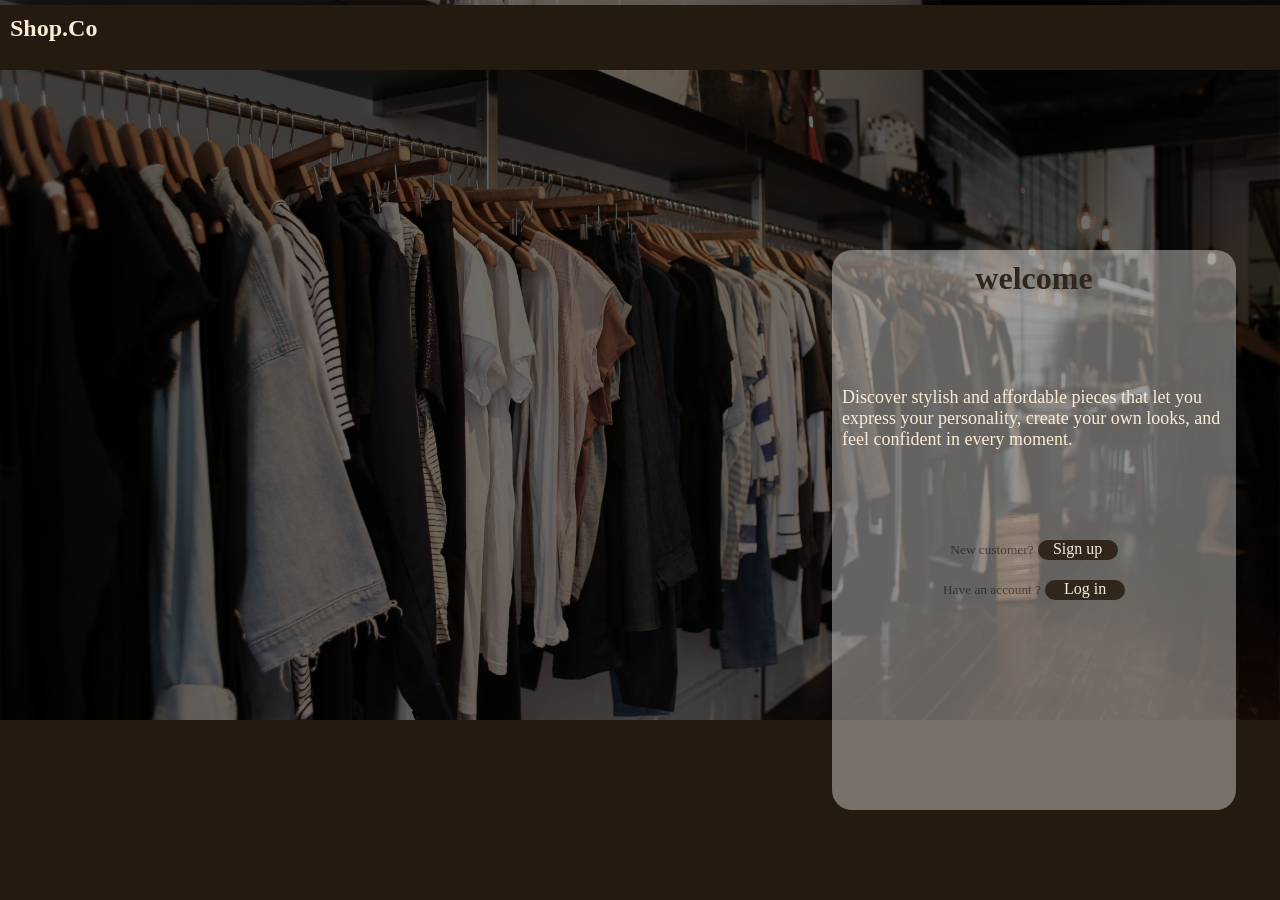
<file: html/index.html>
<!DOCTYPE html>
<html lang="en">
<head>
  <meta charset="UTF-8">
  <meta name="viewport" content="width=device-width, initial-scale=1.0">
  <title>SHOP.CO | Welcome</title>
  <meta name="description" content="SHOP.CO — Fashion that fits your style. Sign up today and get 20% off your first order.">
  <link rel="StyleSheet" href="../css/main1.css">
</head>
<body>
 <header>
   <h2 id="title">Shop.Co</h2>
 </header>
<div class="container">
   <h1 id="welcome">welcome </h1>
   <p>
    Discover stylish and affordable pieces that let you express your personality, create your own looks, and feel confident in every moment.
  </p>
  <div>
    <div class="child">
     <small>New customer?</small>
     <a href="signup.html">Sign up</a>
    </div>
     <div class="child">
     <small> Have an account ?</small>
     <a href="login.html"> Log in</a>
     </div>
  </div>
 </div>

</body>
</html>
</file>
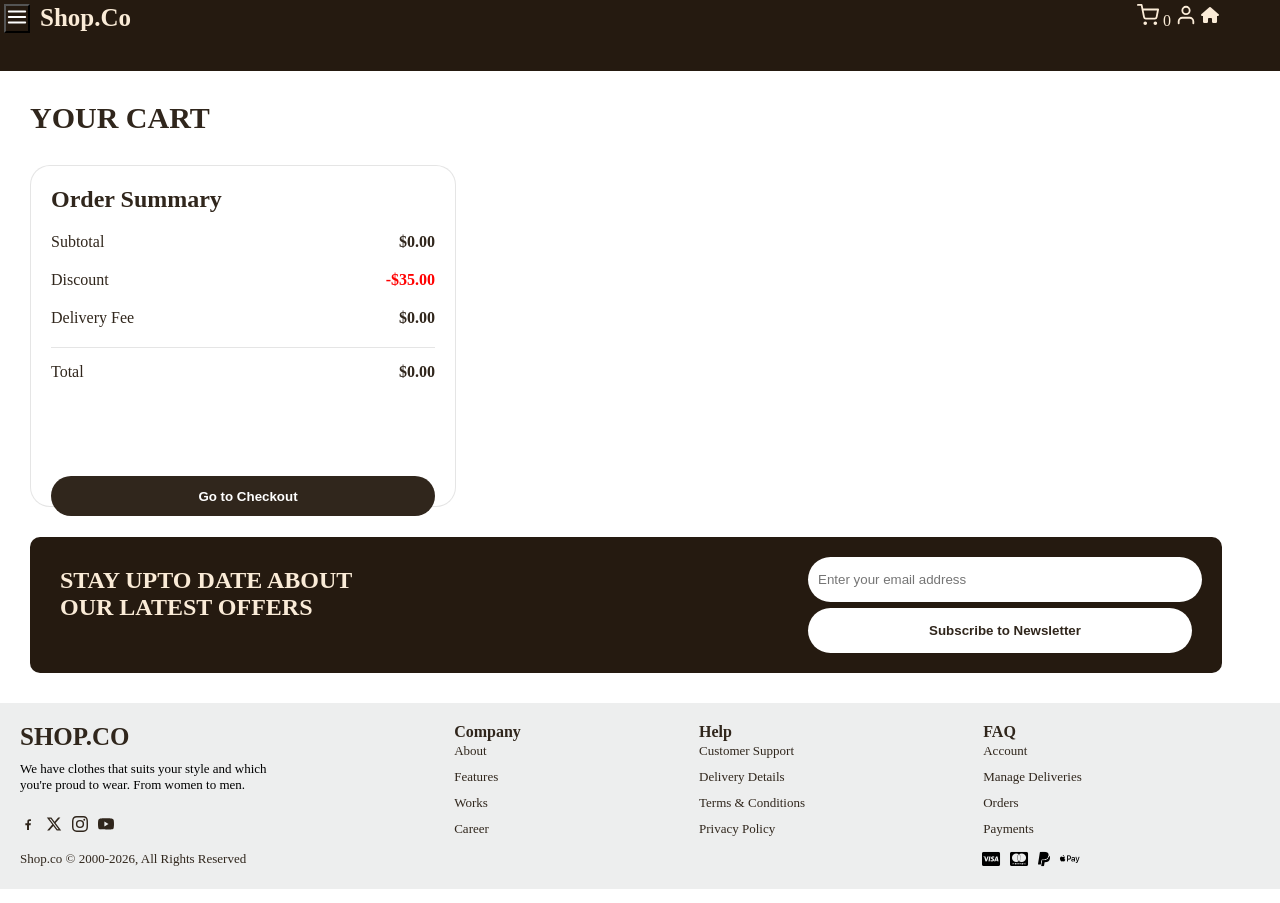
<file: html/cart.html>
<!DOCTYPE html>
<html lang="en">
<head>
  <meta charset="UTF-8">
  <meta name="viewport" content="width=device-width, initial-scale=1.0">
  <title>SHOP.CO | Cart</title>
  <meta name="description" content="Review the items in your SHOP.CO cart.">
  <link rel="StyleSheet" href="../css/main4.css">
  <link rel="stylesheet" href="https://cdnjs.cloudflare.com/ajax/libs/font-awesome/6.5.1/css/all.min.css">

</head>
<body>
  

  <header class="navbar">
    <div class="containerNavbar__inner">
      <div class="navbar__heading">
         <button class="navbar__burger" type="button" data-toggle="nav" aria-label="Open menu" aria-expanded="false" aria-controls="navbar-nav">
          <svg width="22" height="22" viewBox="0 0 24 24" fill="none" stroke="currentColor" stroke-width="2" stroke-linecap="round" aria-hidden="true">
          <line x1="3" y1="6" x2="21" y2="6"></line>
          <line x1="3" y1="12" x2="21" y2="12"></line>
          <line x1="3" y1="18" x2="21" y2="18"></line>
         </svg>
         </button>
         <a href="home.html" class="navbar__logo">Shop.Co</a>
       </div>
      

      

      

      <div class="navbar__actions">
        <a href="cart.html" class="navbar__icon" aria-label="Cart">
          <svg width="22" height="22" viewBox="0 0 24 24" fill="none" stroke="currentColor" stroke-width="2" stroke-linecap="round" stroke-linejoin="round" aria-hidden="true">
            <circle cx="9" cy="21" r="1"></circle>
            <circle cx="20" cy="21" r="1"></circle>
            <path d="M1 1h4l2.68 13.39a2 2 0 0 0 2 1.61h9.72a2 2 0 0 0 2-1.61L23 6H6"></path>
          </svg>
          <span class="navbar__badge" data-cart-count>0</span>
        </a>
        <a href="login.html" class="navbar__icon" aria-label="Account">
          <svg width="22" height="22" viewBox="0 0 24 24" fill="none" stroke="currentColor" stroke-width="2" stroke-linecap="round" stroke-linejoin="round" aria-hidden="true">
            <path d="M20 21v-2a4 4 0 0 0-4-4H8a4 4 0 0 0-4 4v2"></path>
            <circle cx="12" cy="7" r="4"></circle>
          </svg>
        </a>
        <a href="home.html" class="navbar__icon" id="home-icon">
          <i class="fa-solid fa-house"></i>
        </a>
      </div>

      
    </div>
  </header>

  <main>
    <div class="top_container">
      

      <h1 class="cart__title">YOUR CART</h1>

      <div class="cart__layout">
        <section class="cart__items" aria-label="Cart items" hidden>
          
          <p class="cart__empty" id="cart-empty" hidden  >
            Your cart is empty.
            
               <a href="home.html" >Continue shopping</a>
            
          </p>
        </section>

        <aside class="cart__summary" aria-label="Order summary">
          <h2 class="cart__summary-title">Order Summary</h2>
          <dl class="summary">
            <div class="summary__row">
              <dt>Subtotal</dt>
              <dd data-summary-subtotal>$0.00</dd>
            </div>
            <div class="summary__row">
              <dt>Discount</dt>
              <dd class="summary__discount" data-summary-discount>-$0.00</dd>
            </div>
            <div class="summary__row">
              <dt>Delivery Fee</dt>
              <dd data-summary-delivery>$0.00</dd>
            </div>
          </dl>
          <dl class="summary">
            <div class="summary__rowsummary__row--total">
              <dt>Total</dt>
              <dd data-summary-total>$0.00</dd>
            </div>
          </dl>

          
          <div class="checkout_button">
            <button id="checkbtn" class="btnbtn--primarybtn--blockcart__checkout-btn" type="button" data-action="checkout">Go to Checkout</button>
          </div>
          
        </aside>
      </div>
    </div>
  </main>

  <section class="newsletter">
    <div class="container-new">
      <div class="newsletter__card">
        <div class="newSettler-heading">
           <h2 class="newsletter__title">STAY UPTO DATE ABOUT OUR  LATEST OFFERS</h2>
        </div>
        <form class="newsletter__form" data-newsletter-form>
          <div class="newsletter__field">
            
            <input type="email" class="newsletter__input" id="newsletter-email" placeholder="Enter your email address" required>
          </div>
          <div class="cont">
             <button type="submit" class="newsletter__btn">Subscribe to Newsletter</button>
          </div>
        </form>
      </div>
    </div>
  </section>

   <footer class="footer">
    <div class="footer_container">
      <div class="footer__top">
        <div class="footer__brand">
          <a href="home.html" class="footer__logo">SHOP.CO</a>
          <div class="footer__desc-cont">
            <p class="footer__desc">We have clothes that suits your style and which you're proud to wear. From women to men.</p>
          </div>
          <ul class="socials">
            <li>
              <a href="#" class="socials__link" aria-label="Facebook">
                <svg width="16" height="16" viewBox="0 0 24 24" fill="currentColor" aria-hidden="true">
                  <path d="M13.5 21v-7h2.4l.45-3h-2.85V9.05c0-.87.26-1.55 1.55-1.55h1.4V4.85c-.25-.03-1.1-.1-2-.1-2 0-3.45 1.24-3.45 3.5V11H8v3h2.5v7h3z"></path>
                </svg>
              </a>
            </li>
            <li>
              <a href="#" class="socials__link" aria-label="Twitter">
                <svg width="16" height="16" viewBox="0 0 24 24" fill="currentColor" aria-hidden="true">
                  <path d="M18.244 2.25h3.308l-7.227 8.26 8.502 11.24H16.17l-5.214-6.817L4.99 21.75H1.68l7.73-8.835L1.254 2.25H8.08l4.713 6.231 5.45-6.231zm-1.161 17.52h1.833L7.084 4.126H5.117l11.966 15.644z"></path>
                </svg>
              </a>
            </li>
            <li>
              <a href="#" class="socials__link" aria-label="Instagram">
                <svg width="16" height="16" viewBox="0 0 24 24" fill="currentColor" aria-hidden="true">
                  <path d="M12 2.163c3.204 0 3.584.012 4.85.07 3.252.148 4.771 1.691 4.919 4.919.058 1.265.069 1.645.069 4.849 0 3.205-.012 3.584-.069 4.849-.149 3.225-1.664 4.771-4.919 4.919-1.266.058-1.644.07-4.85.07-3.204 0-3.584-.012-4.849-.07-3.26-.149-4.771-1.699-4.919-4.92-.058-1.265-.07-1.644-.07-4.849 0-3.204.013-3.583.07-4.849.149-3.227 1.664-4.771 4.919-4.919 1.266-.057 1.645-.069 4.849-.069zm0-2.163c-3.259 0-3.667.014-4.947.072-4.358.2-6.78 2.618-6.98 6.98-.059 1.281-.073 1.689-.073 4.948 0 3.259.014 3.668.072 4.948.2 4.358 2.618 6.78 6.98 6.98 1.281.058 1.689.072 4.948.072 3.259 0 3.668-.014 4.948-.072 4.354-.2 6.782-2.618 6.979-6.98.059-1.28.073-1.689.073-4.948 0-3.259-.014-3.667-.072-4.947-.196-4.354-2.617-6.78-6.979-6.98-1.281-.059-1.69-.073-4.949-.073zm0 5.838a6.162 6.162 0 100 12.324 6.162 6.162 0 000-12.324zm0 10.162a4 4 0 110-8 4 4 0 010 8zm6.406-11.845a1.44 1.44 0 100 2.881 1.44 1.44 0 000-2.881z"></path>
                </svg>
              </a>
            </li>
            <li>
              <a href="#" class="socials__link" aria-label="YouTube">
                <svg width="16" height="16" viewBox="0 0 24 24" fill="currentColor" aria-hidden="true">
                  <path d="M23.498 6.186a3.016 3.016 0 00-2.122-2.136C19.505 3.545 12 3.545 12 3.545s-7.505 0-9.377.505A3.017 3.017 0 00.502 6.186C0 8.07 0 12 0 12s0 3.93.502 5.814a3.016 3.016 0 002.122 2.136c1.871.505 9.376.505 9.376.505s7.505 0 9.377-.505a3.015 3.015 0 002.122-2.136C24 15.93 24 12 24 12s0-3.93-.502-5.814zM9.545 15.568V8.432L15.818 12l-6.273 3.568z"></path>
                </svg>
              </a>
            </li>
          </ul>
        </div>
        <div class="nav-continer">
          <nav class="footer__col" aria-label="Company links">
          <h4 class="footer__heading">Company</h4>
          <ul class="footer__list">
            <li><a href="#" class="footer__link">About</a></li>
            <li><a href="#" class="footer__link">Features</a></li>
            <li><a href="#" class="footer__link">Works</a></li>
            <li><a href="#" class="footer__link">Career</a></li>
          </ul>
        </nav>
        <nav class="footer__col" aria-label="Help links">
          <h4 class="footer__heading">Help</h4>
          <ul class="footer__list">
            <li><a href="#" class="footer__link">Customer Support</a></li>
            <li><a href="#" class="footer__link">Delivery Details</a></li>
            <li><a href="#" class="footer__link">Terms &amp; Conditions</a></li>
            <li><a href="#" class="footer__link">Privacy Policy</a></li>
          </ul>
        </nav>
        <nav class="footer__col" aria-label="FAQ links">
          <h4 class="footer__heading">FAQ</h4>
          <ul class="footer__list">
            <li><a href="#" class="footer__link">Account</a></li>
            <li><a href="#" class="footer__link">Manage Deliveries</a></li>
            <li><a href="#" class="footer__link">Orders</a></li>
            <li><a href="#" class="footer__link">Payments</a></li>
          </ul>
        </nav>
      </div>
     </div>
      <div class="footer__bottom">
        <p class="footer__copy">Shop.co &copy; 2000-2026, All Rights Reserved</p>
        <ul class="payments">
          <li class="payments__item"><i class="fa-brands fa-cc-visa"></i></li>
          <li class="payments__item"><i class="fa-brands fa-cc-mastercard"></i></li>
          <li class="payments__item"><i class="fa-brands fa-paypal"></i></li>
          <li class="payments__item"><i class="fa-brands fa-apple-pay"></i></li>

         
        </ul>
      </div>
    </div>
  </footer>


  
  <scripts src = "auth.js"></scripts>
  <script src="../JS/finalCart.js"></script>
</body>
</html>
</file>
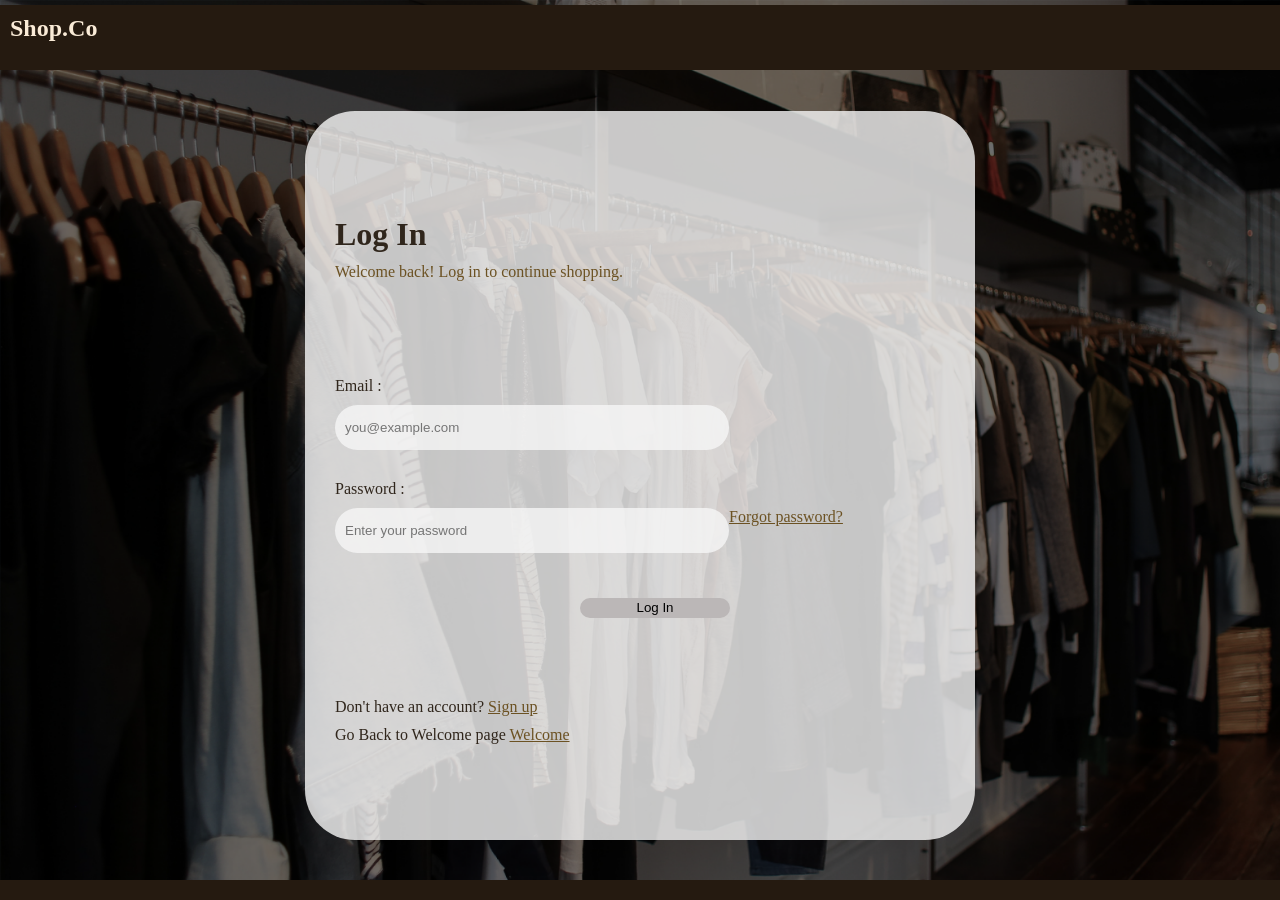
<file: html/login.html>
<!DOCTYPE html>
<html lang="en">
<head>
  <meta charset="UTF-8">
  <meta name="viewport" content="width=device-width, initial-scale=1.0">
  <title>SHOP.CO | Log In</title>
  <meta name="description" content="Log in to your SHOP.CO account.">
  <link rel="StyleSheet" href="../css/main2.css">

</head>
<body>
  <header>
   <h2 id="title">Shop.Co</h2>
 </header>
  <main class="auth">
    <div class="container">
      <div class="auth__card">
        <div>
          <p class="form__error" id="login-form-error" aria-live="polite"></p>
          <h1 class="auth__title">Log In</h1>
          <p class="auth__subtitle">Welcome back! Log in to continue shopping.</p>
        </div>
        
        

        <form class="form" id="login-form" novalidate>
          <div class="form__group">
            <label class="form__label" for="login-email">Email :</label>
            <input class="form__input" type="email" id="login-email" name="email" placeholder="you@example.com" autocomplete="email" required>
            <p class="form__error" id="login-email-error" aria-live="polite"></p>
          </div>
          <div class="form__group">
            
              <label class="form__label" for="login-password">Password :</label>
              <div >
                 <input class="form__input" type="password" id="login-password" name="password" placeholder="Enter your password" autocomplete="current-password" required>
                <a class="form__forgot" href="../html/signup.html">Forgot password?</a>
              </div>
              
              
            <p  class="form__error" id="login-password-error" aria-live="polite"></p>
          </div>
         
          <div id="btn-container">
              
              <button type="submit" class="btn btn--primary btn--block">Log In</button>
          </div>
        </form>

        <div class="login_end">
          <p class="auth__switch">Don't have an account? <a href="signup.html">Sign up</a></p>
         <p class="auth__switch">Go Back to Welcome page   <a href="index.html">Welcome</a></p>
        </div>
      </div>
    </div>
  </main>



  <script src="../JS/login.js"></script>
</body>
</html>
</file>
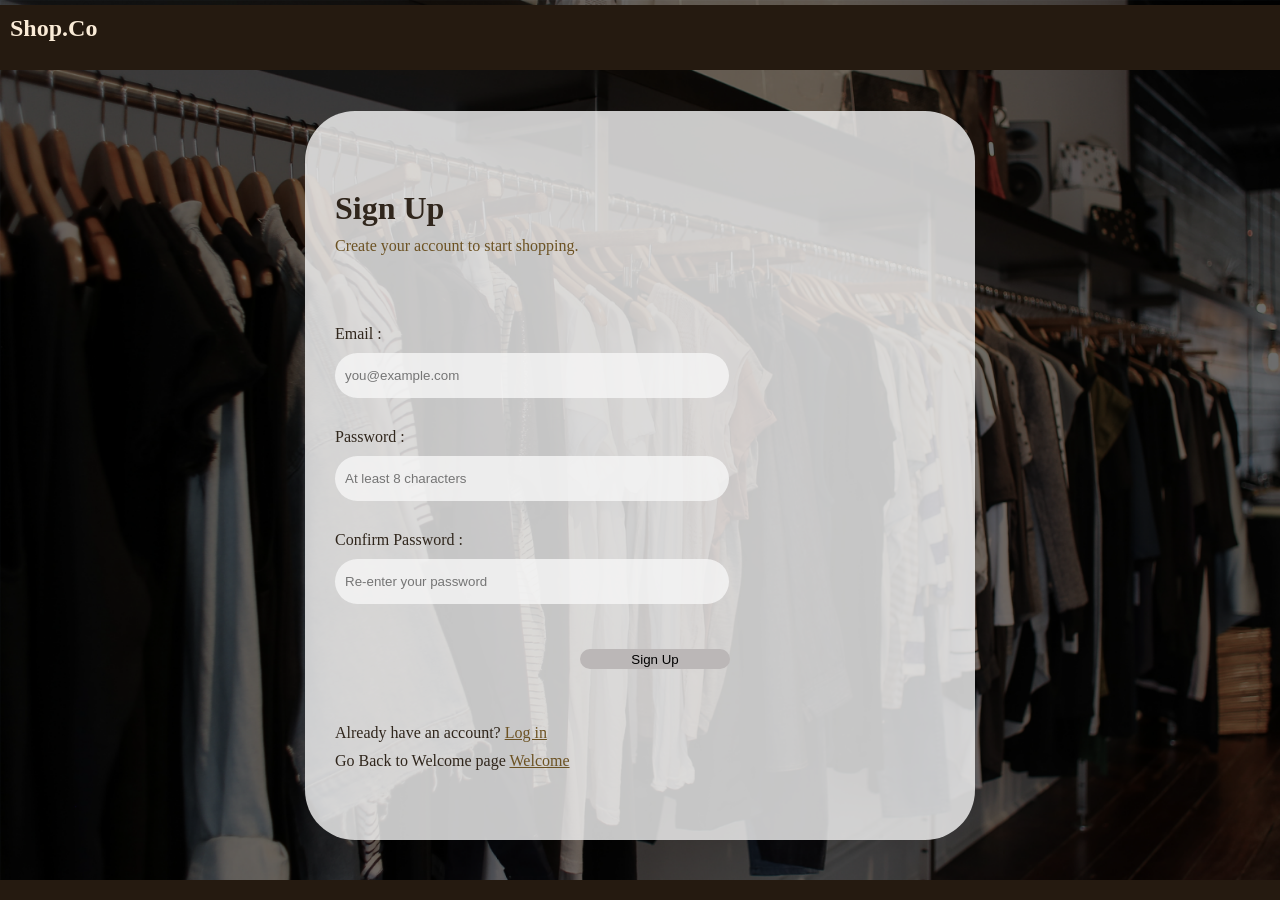
<file: html/signup.html>
<!DOCTYPE html>
<html lang="en">
<head>
  <meta charset="UTF-8">
  <meta name="viewport" content="width=device-width, initial-scale=1.0">
  <title>SHOP.CO | Sign Up</title>
  <meta name="description" content="Create your SHOP.CO account and get 20% off your first order.">
  <link rel="StyleSheet" href="../css/main2.css">
</head>
<body>
  <header>
   <h2 id="title">Shop.Co</h2>
 </header>
  <main class="auth">
    <div class="container">
      <div class="auth__card">
        
        <div>
          <p  class="form__error" id="signup" aria-live="polite"></p>
          <h1 class="auth__title">Sign Up</h1>
          <p class="auth__subtitle">Create your account to start shopping.</p>
        </div>
        <form class="form" id="signup-form" novalidate>
          <div class="form__group">
            <label class="form__label" for="signup-email">Email :</label>
            <input class="form__input" type="email" id="signup-email" name="email" placeholder="you@example.com" autocomplete="email" required>
            <p class="form__error" id="signup-email-error" aria-live="polite"></p>
          </div>
          <div class="form__group">
            <label class="form__label" for="signup-password">Password :</label>
            <input class="form__input" type="password" id="signup-password" name="password" placeholder="At least 8 characters" autocomplete="new-password" required>
            <p class="form__error"  id="signup-password-error" aria-live="polite"></p>
          </div>
          <div class="form__group">
            <label class="form__label" for="signup-confirm">Confirm Password :</label>
            <input class="form__input" type="password" id="signup-confirm" name="confirm" placeholder="Re-enter your password" autocomplete="new-password" required>
            <p class="form__error" id="signup-confirm-error" aria-live="polite"></p>
          </div>
         
          <div id="btn-container">
              
              <button type="submit" class="btn btn--primary btn--block">Sign Up</button>
          </div>
        </form>
        <div class="signup_end">
           <p class="auth__switch">Already have an account? <a href="login.html">Log in</a></p>
           <p class="auth__switch">Go Back to Welcome page   <a href="index.html">Welcome</a></p>
        </div>
       
      </div>
    </div>
  </main>

 

  <script src="../JS/signup.js"></script>
</body>
</html>
</file>
<file: css/main1.css>
*{
    margin: 0;
    padding: 0;
}
body{
 background-image: url(../assets/1.png);
 background-size: cover;
 background-repeat: no-repeat;
 background-color:  rgb(37, 26, 16); 
   

} 

header{
     margin-top: 5px; 
    background-color: rgb(37, 26, 16);
    height:5vh ;
    color: antiquewhite;
    padding: 10px;
    font-family: Georgia, 'Times New Roman', Times, serif;
}
.container{
    
    background-color:rgba(245, 243, 237, 0.4);
    border-radius: 20px;
    height:60vh ;
    width: 30vw;
    position: relative;
    left: 65%;
    top: 20vh;
    padding: 10px;
}
#welcome{
   color:  rgb(48, 38, 28);
   text-align: center;
   font-weight: bold;
}
div.container>div{
   
    position: relative;
    top: 20vh;
    display: flex;
    flex-direction: column;
    justify-content: center;
    align-items: center;
    gap: 20px;
}
p{
    color: antiquewhite;
    position: relative;
    top: 10vh;
    font-size: large;
}
a{
    text-decoration: none;
    display: inline-block;
    border-radius: 20px ;
    border: none;
   background-color: rgb(48, 38, 28);
    color: antiquewhite;
    width: 80px;
    height: 20px;
    text-align: center;
    
}
small{
    color:rgb(0,0,0,0.5);
}

@media (max-width:960px) {
    body {
        height: 100vh;
        background-size: cover;
        background-position: center;
    }
    .container{
        height: 50vh;
        width: 35vw;
        position: relative;
        left:55vw;
       
      padding: 10px;
       
    }
    p{
        font-size: medium;
    }
    div.container>div{
        position: relative;
        top: 15vh;
    }
    a{
        width: 70px;
    }
}
</file>
<file: css/main4.css>
*{
    margin:0;
    padding:0;
}
body{
    /* padding-top: 5px; */
}

header{
    
    background-color: rgb(37, 26, 16);
    
    height:7vh ;
    
    padding: 4px;
    
}
.navbar__logo{
    color: antiquewhite;
    font-family: Georgia, 'Times New Roman', Times, serif;
    font-weight: bold;
    font-size: 25px;
}
.navbar__heading{
    display: flex;
    gap: 10px;
}
 .containerNavbar__inner{
        display: flex;
        
}
.navbar__actions{
    display: flex;
    gap: 4px;
    width: 85vw;
    justify-content: end;
}
.navbar__icon{
    color: antiquewhite;
}

.navbar__burger{
   background-color:rgb(37, 26, 16) ;
   color: white;
}
a{
    text-decoration: none;
}
li{
    list-style: none;
 }
 #home-icon{
    display: inline-block;
    position: relative;
    top: 3px;
 }
 .cart__title{
    font-family: fantasy;
  font-size: 30px;
   font-weight: bolder;
   color: rgb(48, 38, 28) ;
 }
 .top_container{
    margin:30px;
 }
 .cart__summary{
    
    background-color:white;
    border-radius: 20px;
    border: 1px solid rgb(0,0,0,0.1);
    height: 300px;
   margin-top: 30px;
   margin-bottom: 30px;
   padding: 20px;
 }
 .summary__row,.summary__rowsummary__row--total{
    display: flex;
    justify-content: space-between;
 }
 @media (min-width:762px) {
    .cart__summary{
        width: 30vw;
    }
    .contShopping{
        position: relative;
        top: 15vh;
        height: 20px;
        width: 15vw;
        right: 15px;

    }
    .container-new{
    width: 90vw;
   margin: 30px;

  }
  .newSettler-heading{
     width: 25vw;
     padding: 10px;
  }
  .newsletter__card{
    display: flex;
    flex-direction: row;
    justify-content: space-between;
  }
  .newsletter__input,.newsletter__btn{
    width: 30vw;
    height: 5vh;
  }
  .footer__top{
    display: flex;
  
  }
  .footer__desc-cont{
    height: 40px;
    width: 20vw;
    margin-top: 10px;
  }
  footer{
    height: 200px;
   
  }
  .nav-continer{
    width:80vw ;
    
    display: flex;
    justify-content: space-evenly;
 }
 .footer__bottom{
    display: flex;
    justify-content: space-between;
 }
 .payments{
    position: relative;
    right: 180px;
 }
 .socials{
    margin-top: 15px;
    margin-bottom: 15px;
 }
 
  
 }
 @media (max-width:761px) {
    .cart__summary{
        width: 50vw;
    }
    .contShopping{
        position: relative;
        top: 15vh;
        height: 20px;
        width: 30vw;
        right: 15px;

    }
    .container-new{
    width: 80vw;
   margin: 30px;

  }
  .newSettler-heading{
    
    width: 45vw;
  }
  .newsletter__card{
    display: flex;
    flex-direction: column;
    gap: 20px;
  }
  .newsletter__input,.newsletter__btn{
    width: 40vw;
    height: 5vh;
  }
  .footer__desc-cont{
    height: 40px;
    width: 70vw;
    margin-top: 10px;
  }
   .nav-continer{
    display: flex;
   justify-content: space-between;
 }
 .footer__bottom{
    position: relative;
    top: 30px;
    margin: 20px;
    display: flex;
    flex-direction: column;
    justify-content: center;
    align-items: center;
 }

 }
 .cart__summary-title,dt{
    color:rgb(48, 38, 28) ;
   
 }
 dd{
    font-weight: bold;
    color:rgb(48, 38, 28) ;
 }
 .summary__discount{
    color:red ;
   
 }
 .btnbtn--primarybtn--blockcart__checkout-btn{
    border-radius: 50px;
   padding-left: 10px;;
   border: none;
   color: white;
   font-weight: bold;
   background-color:rgb(48, 38, 28) ;
   text-align: center;
   width: 100%;
   height: 40px;
 }
 .cart__summary-title{
    margin-bottom: 20px;
 }
 .checkout_button{
    display: flex;
    flex-direction: column;
    justify-content: end;
 
   height: 15vh;
 }
 .summary{
    display: flex;
    flex-direction: column;
    gap: 20px;
 }
 .summary__rowsummary__row--total{

   margin-top: 20px;
   padding-top: 15px;
   border-top:1px solid rgb(0,0,0,0.1) ;
    
 }
 .cart__items__avail{
   
    height: 400px;
    display: flex;
    justify-content: center;
    align-items: center;
    
 }
.contShopping{
    display: block;
   
    border-radius: 50px;
   padding: 10px;;
   border: none;
   color: white;
   font-weight: bold;
   background-color:rgb(48, 38, 28) ;
   text-align: center;
   
}
.container-new{
    background-color: rgb(37, 26, 16);
    border-radius: 10px;
    padding: 20px;
 }
 .newsletter__title{
    color: antiquewhite;;
 }
 .newsletter__input,.newsletter__btn{
     
    border-radius: 50px;
    padding-left: 10px;;
   border: none;
   background-color: white;
 }
 .newsletter__btn{
    color: rgb(48, 38, 28);
    font-weight: bold;
     
 }
 .newsletter__form{
    display: flex;
    flex-direction: column;
    gap: 6px;
 }
 .footer_container{
    background-color: rgb(237, 238, 238);
    padding: 20px;
 }
 .footer__logo{
    color :rgb(48, 38, 28);
    font-weight: bolder;
    font-size: 25px;
    font-family: Georgia, 'Times New Roman', Times, serif;
 }
 a{
    text-decoration: none;
 }
 .fooer__desc,.socials__link,.footer__heading,.footer__link,.footer__copy{
   color: rgb(48, 38, 28);
 }
 li{
    list-style: none;
 }
 .socials,.payments{
    display: flex;
    gap: 10px;
 }
 .footer__link,.footer__desc,.footer__copy{
    font-size: small;
 }
 .footer__list{
    display: flex;
    flex-direction: column;
    gap: 8px;

 }
</file>
<file: css/main2.css>
*{
    margin:0;
    padding: 0;
}
body{
 background-image: url(../assets/1.png);
 background-size: cover;
 background-repeat: no-repeat;
 background-color:  rgb(37, 26, 16) ;
   

} 

header{
    margin-top: 5px;
    background-color: rgb(37, 26, 16);
    height:5vh ;
    color: antiquewhite;
    padding: 10px;
    font-family: Georgia, 'Times New Roman', Times, serif;
}
@media (max-width:1000px) {
    body {
        height: 100vh;
        background-size: cover;
        background-position: center;
        
       
    }
}
.container{
     height: 90vh;
    display: flex;
     justify-content: center;
    align-items: center;
   
}
.auth__card{
height: 90%;
width: 50vw;
background-color:rgba(247, 247, 247, 0.8);
border-radius: 50px;
display: flex;
flex-direction: column;
padding-left: 30px;
justify-content: space-evenly;

   
}
.auth__title{
    color:  rgb(48, 38, 28);
    font-weight: bold;
    
}
.auth__subtitle{
    color: rgb(108, 82, 35);
}
.form{
    display: flex;
   flex-direction: column;
   gap: 20px;
}
.form__group{
    display: flex;
   flex-direction: column;
   gap: 10px;
}
input{
    width: 30vw;
    height: 5vh;
    border-radius: 50px;
    padding-left: 10px;;
   border: none;
   background-color: rgba(247, 247, 247, 0.8);
}
div.form__group>div{
    display: flex;
    
}
button{
    border-radius: 50px;
    border: none;
    width: 150px;
    height: 20px;
    position: relative;
    top: 15px;
    text-align: center;
    background-color:rgb(187, 183, 183);
}

#btn-container{
    
    display: flex;
   
   justify-content: center;
   align-items: center;
   
   
}
a{
    color:rgb(108, 82, 35);
    
    
}
.auth__switch,.form__label{
    color:  rgb(48, 38, 28);
}
div.auth__card>div{
    display: flex;
    flex-direction: column;
    gap: 10px;
}

.form__error{
    color: rgb(224, 2, 2);
    font-size:12px;
    position: relative;
    bottom: 5px;
    left: 3px;
    
}
.invalid{
    outline: none;
    border: 1px solid rgb(224, 2, 2);
}
</file>
